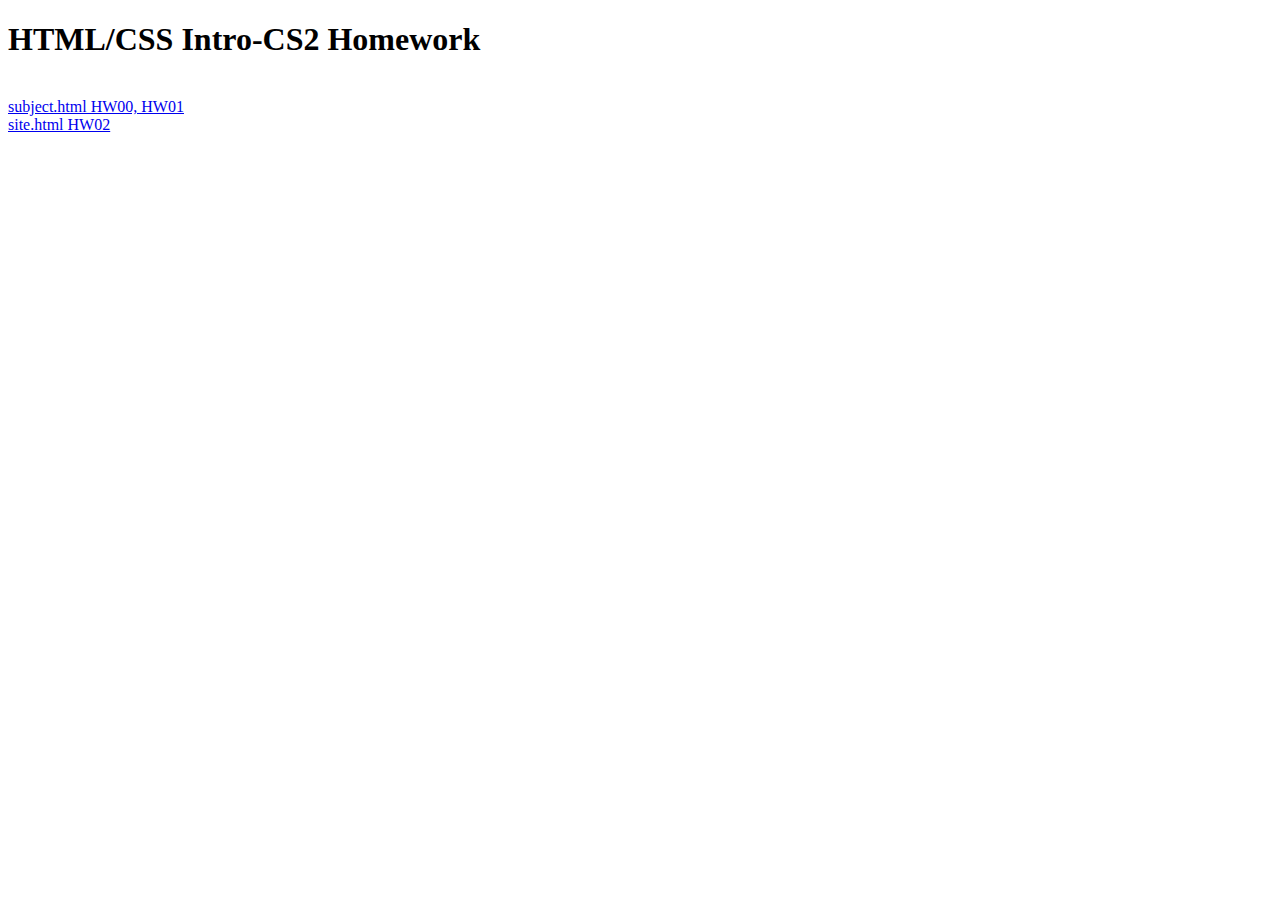
<file: index.html>
<!DOCTYPE html>

<html>

  <head>

    <title> Homework List </title>

  </head>

  <body>

    <h1>
      HTML/CSS Intro-CS2 Homework
    </h1>

    <p>
      <br>
      <a href="subject.html"> subject.html HW00, HW01 </a>
      <br>
      <a href="site.html"> site.html HW02 </a>
    </p>

  </body>

</html>
</file>
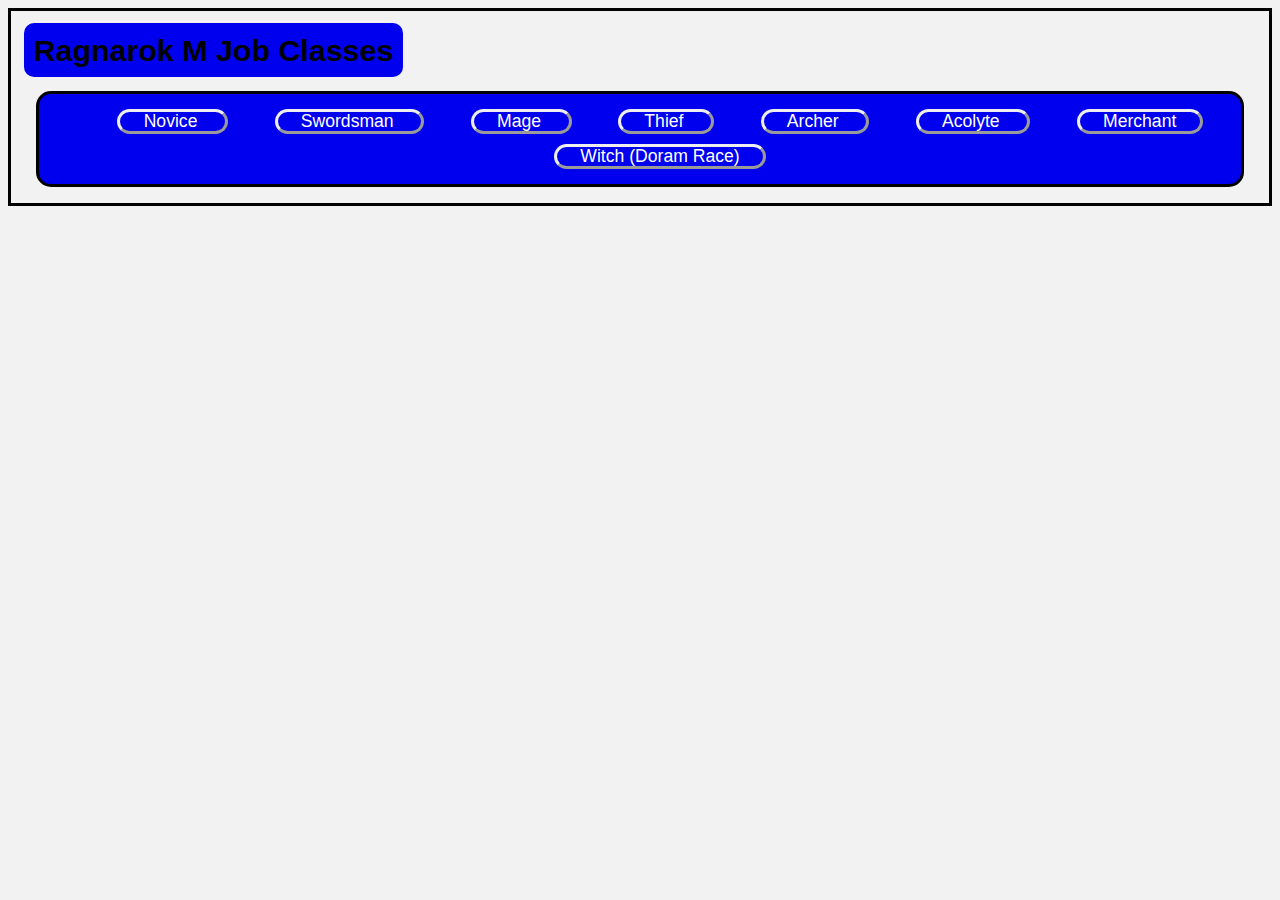
<file: acolyte.html>
<!DOCTYPE html>
<html>
  <head>

    <title> site </title>

    <link href="mystyle.css" rel="stylesheet">

  </head>
  <body>

    <div id="home">
      <h1> <a href="subject.html">Ragnarok M Job Classes</a> </h1>
    </div>

    <div id="toc">
      <ul>
        <li><a href="novice.html">Novice</a> </li>
        <li><a href="swordsman.html">Swordsman</a> </li>
        <li><a href="mage.html">Mage</a> </li>
        <li><a href="thief.html">Thief</a> </li>
        <li><a href="archer.html">Archer</a> </li>
        <li><a href="acolyte.html">Acolyte</a> </li>
        <li><a href="merchant.html">Merchant</a> </li>   <br>
        <li><a href="doram.html">Witch (Doram Race)</a> </li>
      </ul>
    </div>


  </body>
</html>
</file>
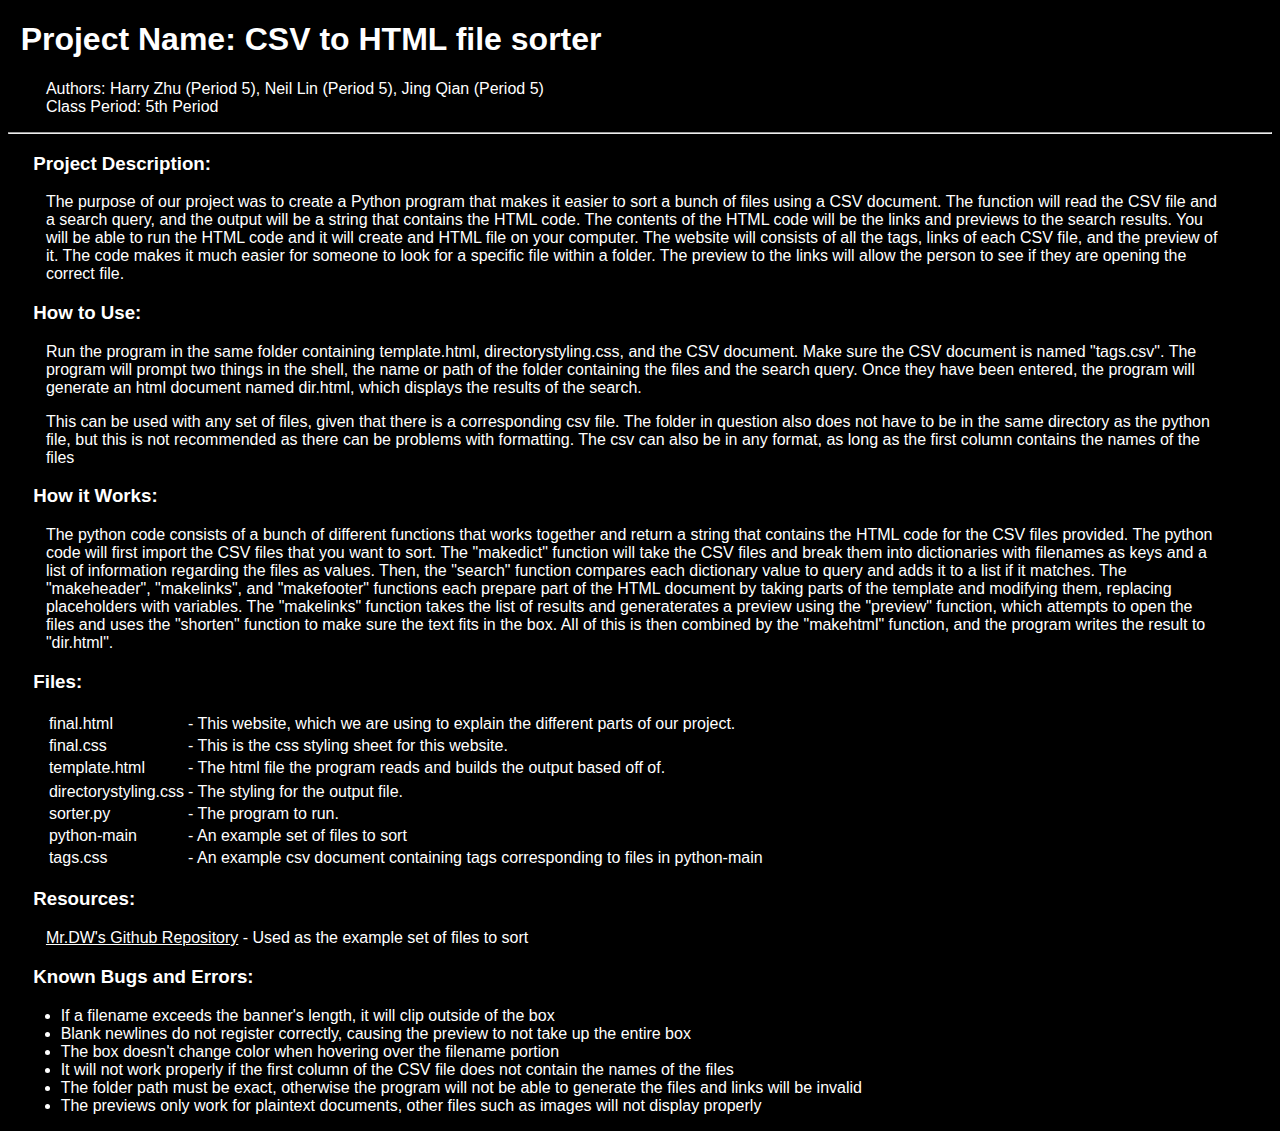
<file: final.html>
<!DOCTYPE html>

<html>
  <head>

    <title> Turn Your CSV Files into HTML File! </title>

    <link href="final.css" rel="stylesheet">

    <h1> Project Name: CSV to HTML file sorter </h1>

    <p>
      Authors: Harry Zhu (Period 5), Neil Lin (Period 5), Jing Qian (Period 5)
      <br>
      Class Period: 5th Period
    </p>

  </head>

<hr>

  <body>

    <h3> Project Description: </h3>

    <p>
      The purpose of our project was to create a Python program that makes it easier to sort a bunch of files using a CSV document.
      The function will read the CSV file and a search query, and the output will be a string that contains
      the HTML code. The contents of the HTML code will be the links and previews to the search results. You will be able to run the HTML code and it will create and HTML file on your computer.
      The website will consists of all the tags, links of each CSV file, and the preview of it. The code makes it much easier for someone to look for a specific
      file within a folder. The preview to the links will allow the person to see if they are opening the correct file.    
    </p>

    <h3> How to Use: </h3>

    <p>
      Run the program in the same folder containing template.html, directorystyling.css, and the CSV document. Make sure the CSV document is named "tags.csv". The program will prompt two things in the shell, the name or path of the folder containing the files and the search query.
      Once they have been entered, the program will generate an html document named dir.html, which displays the results of the search.
    </p>
    <p> This can be used with any set of files, given that there is a corresponding csv file. The folder in question also does not have to be in the same directory as the python file, but this is not recommended as there can be problems with formatting. The csv can also be in any format, as long as the first column contains the names of the files</p>

    <h3> How it Works: </h3>

    <p>
      The python code consists of a bunch of different functions that works together and return a string that contains the HTML code for the CSV files provided.
      The python code will first import the CSV files that you want to sort.
      The "makedict" function will take the CSV files and break them into dictionaries with filenames as keys and a list of information regarding the files as values. 
      Then, the "search" function compares each dictionary value to query and adds it to a list if it matches.
      The "makeheader", "makelinks", and "makefooter" functions each prepare part of the HTML document by taking parts of the template and modifying them, replacing placeholders with variables.
      The "makelinks" function takes the list of results and generaterates a preview using the "preview" function, which attempts to open the files and uses the "shorten" function to make sure the text fits in the box.
      All of this is then combined by the "makehtml" function, and the program writes the result to "dir.html".
    </p>

    <h3> Files: </h3>

    <table>
      <tbody>
        <tr>
            <td>final.html</td>
            <td>- This website, which we are using to explain the different parts of our project.</td>
        </tr>
        <tr>
          <td>final.css</td>
          <td>- This is the css styling sheet for this website.</td>
        </tr>
        <tr>
          <td>template.html</td>
          <td>- The html file the program reads and builds the output based off of.</td>
        </tr>
        <tr>
        <tr>
          <td>directorystyling.css</td>
          <td>- The styling for the output file.</td>
        </tr>
          <td>sorter.py</td>
          <td>- The program to run.</td>
        </tr>
	<tr>
	  <td>python-main</td>
	  <td>- An example set of files to sort</td>
	</tr>
	<tr>
	  <td>tags.css</td>
	  <td>- An example csv document containing tags corresponding to files in python-main</td>
        </tbody>
     </table>


    <h3> Resources: </h3>

      <p><a href="https://github.com/mks22-dw/python">Mr.DW's Github Repository</a> - Used as the example set of files to sort</p>

    <h3> Known Bugs and Errors: </h3>

      <ul>
        <li> If a filename exceeds the banner's length, it will clip outside of the box </li>
        <li> Blank newlines do not register correctly, causing the preview to not take up the entire box </li>
        <li> The box doesn't change color when hovering over the filename portion </li>
        <li> It will not work properly if the first column of the CSV file does not contain the names of the files </li>
	<li> The folder path must be exact, otherwise the program will not be able to generate the files and links will be invalid</li>
	<li> The previews only work for plaintext documents, other files such as images will not display properly</li>
      </ul>

  </body>
</html>
</file>
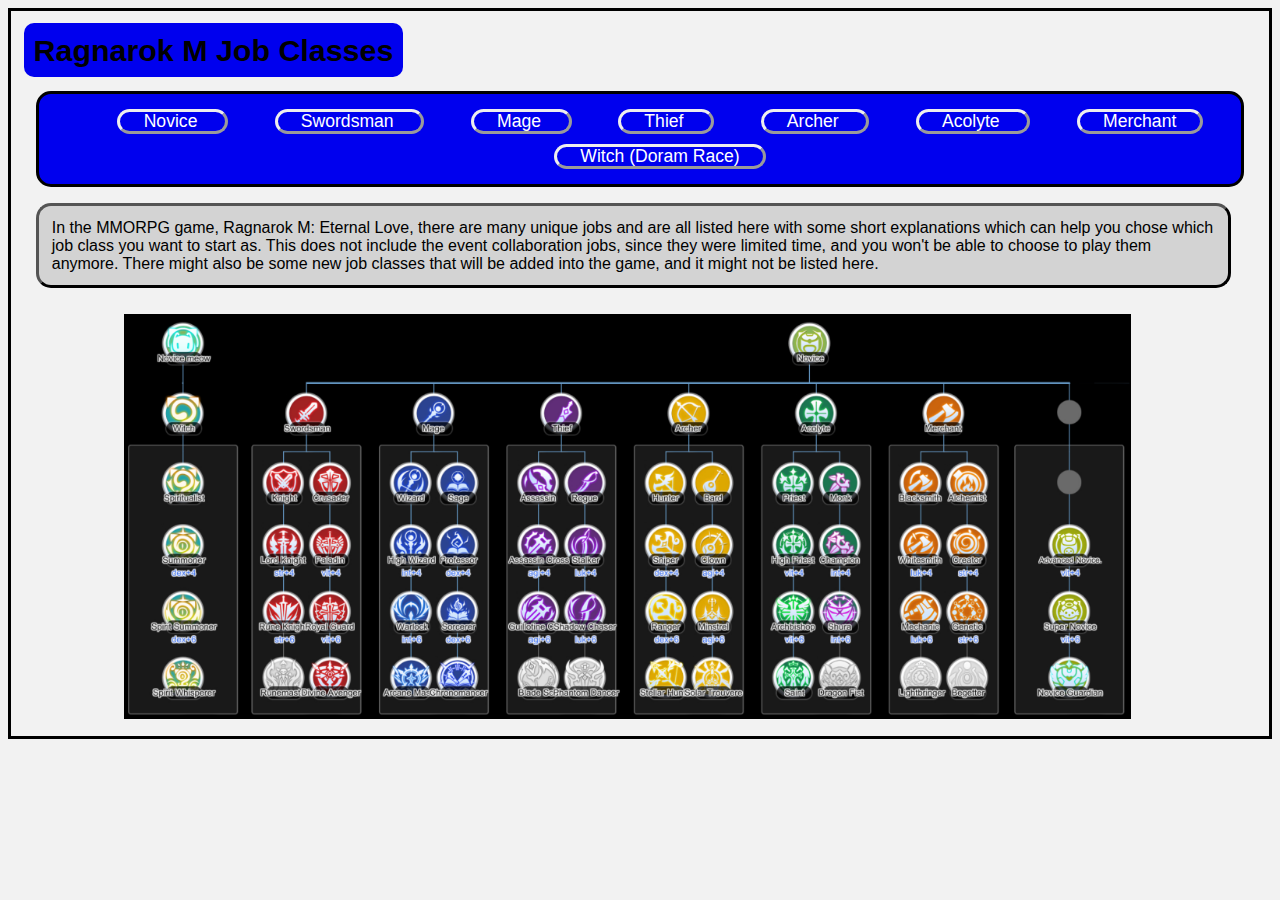
<file: site.html>
<!DOCTYPE html>
<html>
  <head>

    <title> site </title>

    <link href="mystyle.css" rel="stylesheet">

  </head>

  <body>

    <div id="home">
      <h1> <a href="site.html">Ragnarok M Job Classes</a> </h1>
    </div>

    <div id="toc">
      <ul>
        <li><a href="jobs/novice.html">Novice</a> </li>
        <li><a href="jobs/swordsman.html">Swordsman</a> </li>
        <li><a href="jobs/mage.html">Mage</a> </li>
        <li><a href="jobs/thief.html">Thief</a> </li>
        <li><a href="jobs/archer.html">Archer</a> </li>
        <li><a href="jobs/acolyte.html">Acolyte</a> </li>
        <li><a href="jobs/merchant.html">Merchant</a> </li>   <br>
        <li><a href="jobs/doram.html">Witch (Doram Race)</a> </li>
      </ul>
    </div>

    <p>
      In the MMORPG game, Ragnarok M: Eternal Love, there are many unique jobs and are all listed here with some short explanations which can help you chose which job class you want to start as.
      This does not include the event collaboration jobs, since they were limited time, and you won't be able to choose to play them anymore.
      There might also be some new job classes that will be added into the game, and it might not be listed here.
    </p>
    <div class="row">
      <img src="img/jobtree.png" alt="job classes tree picture" id="jobtree">
    </div>
  </body>

</html>
</file>
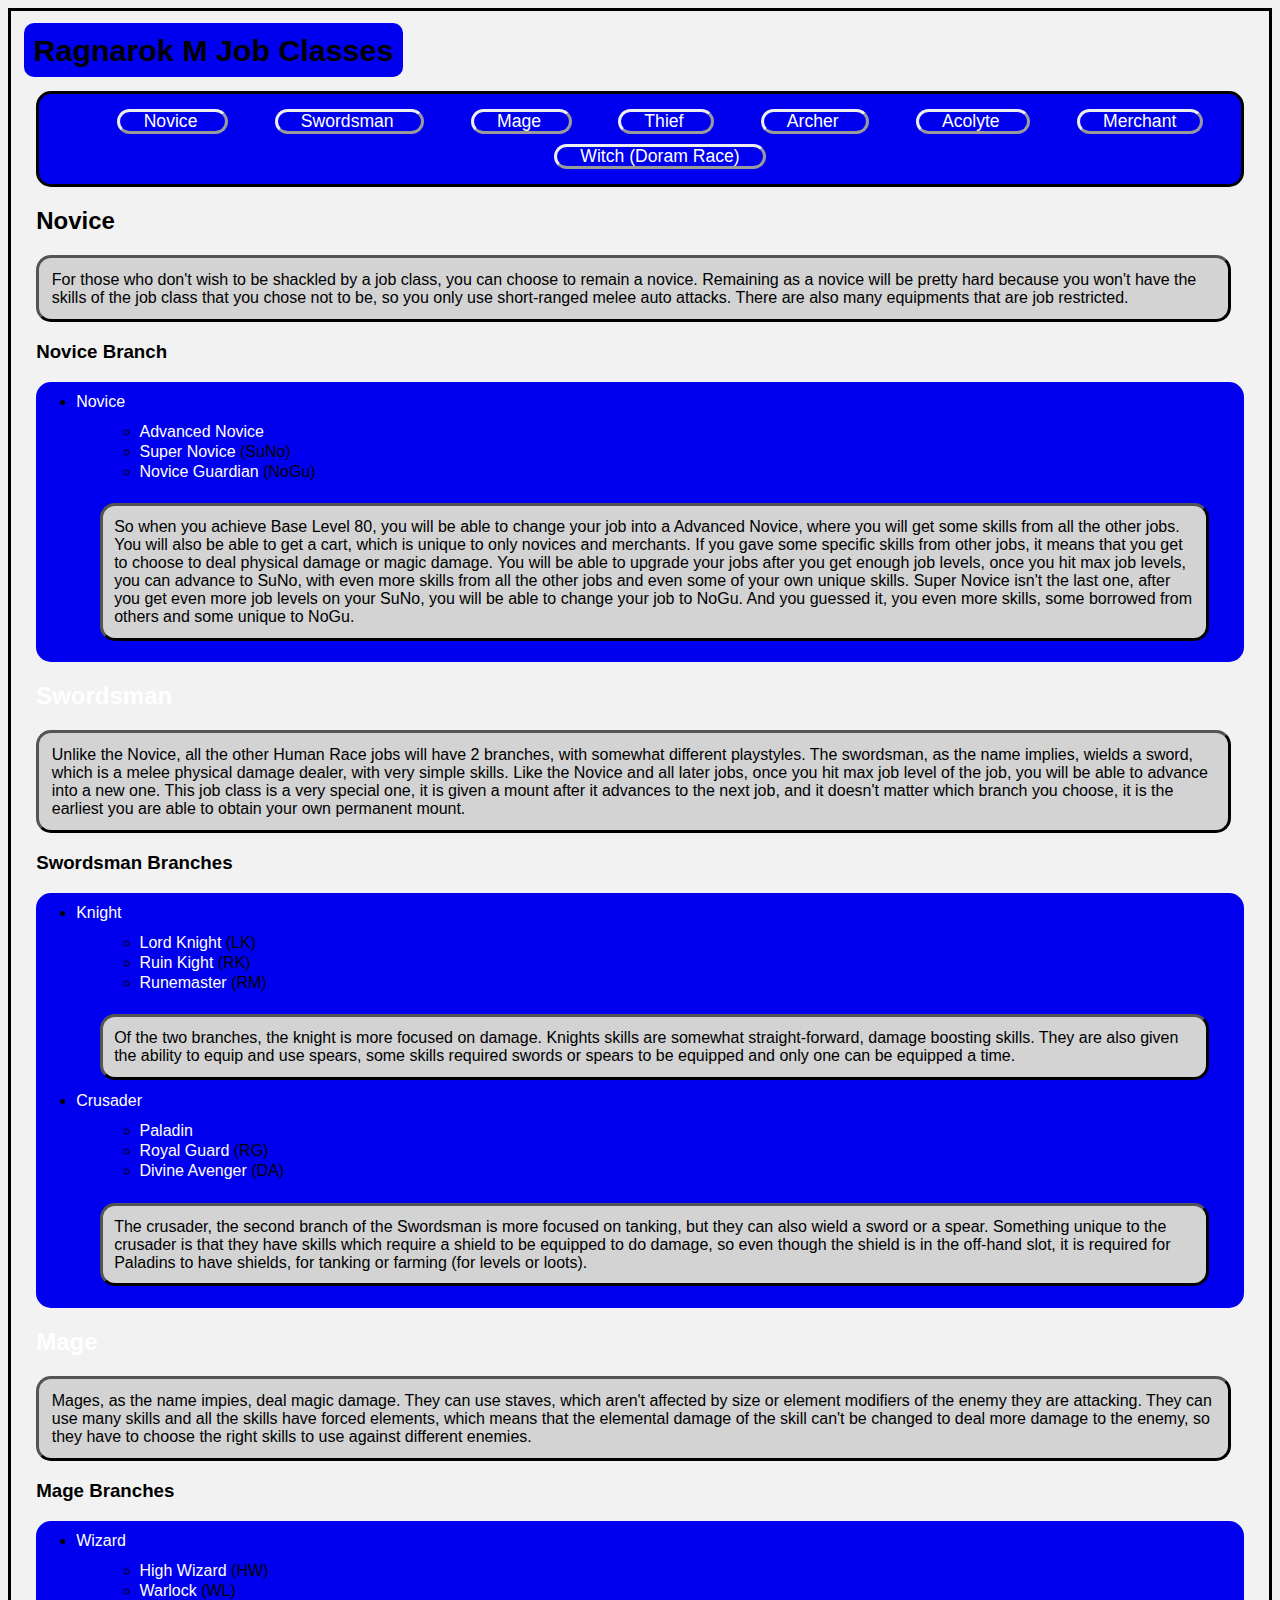
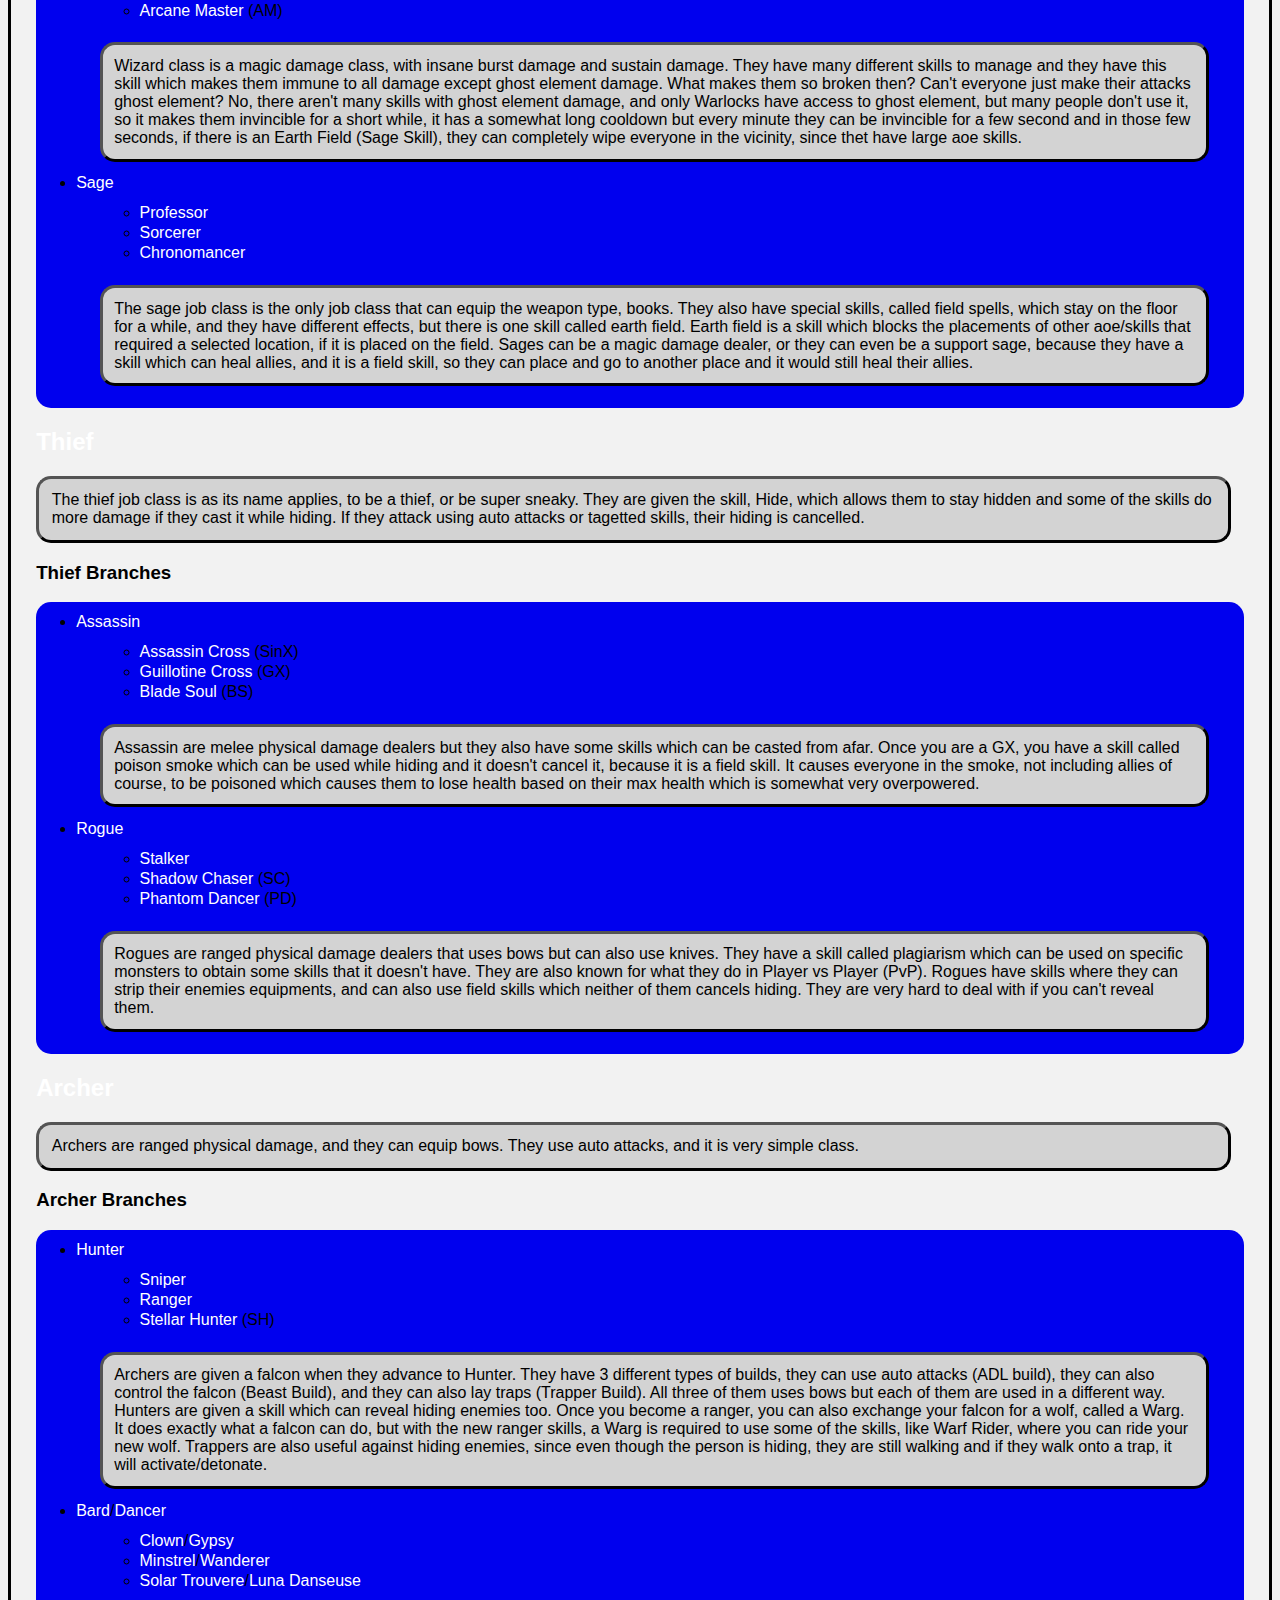
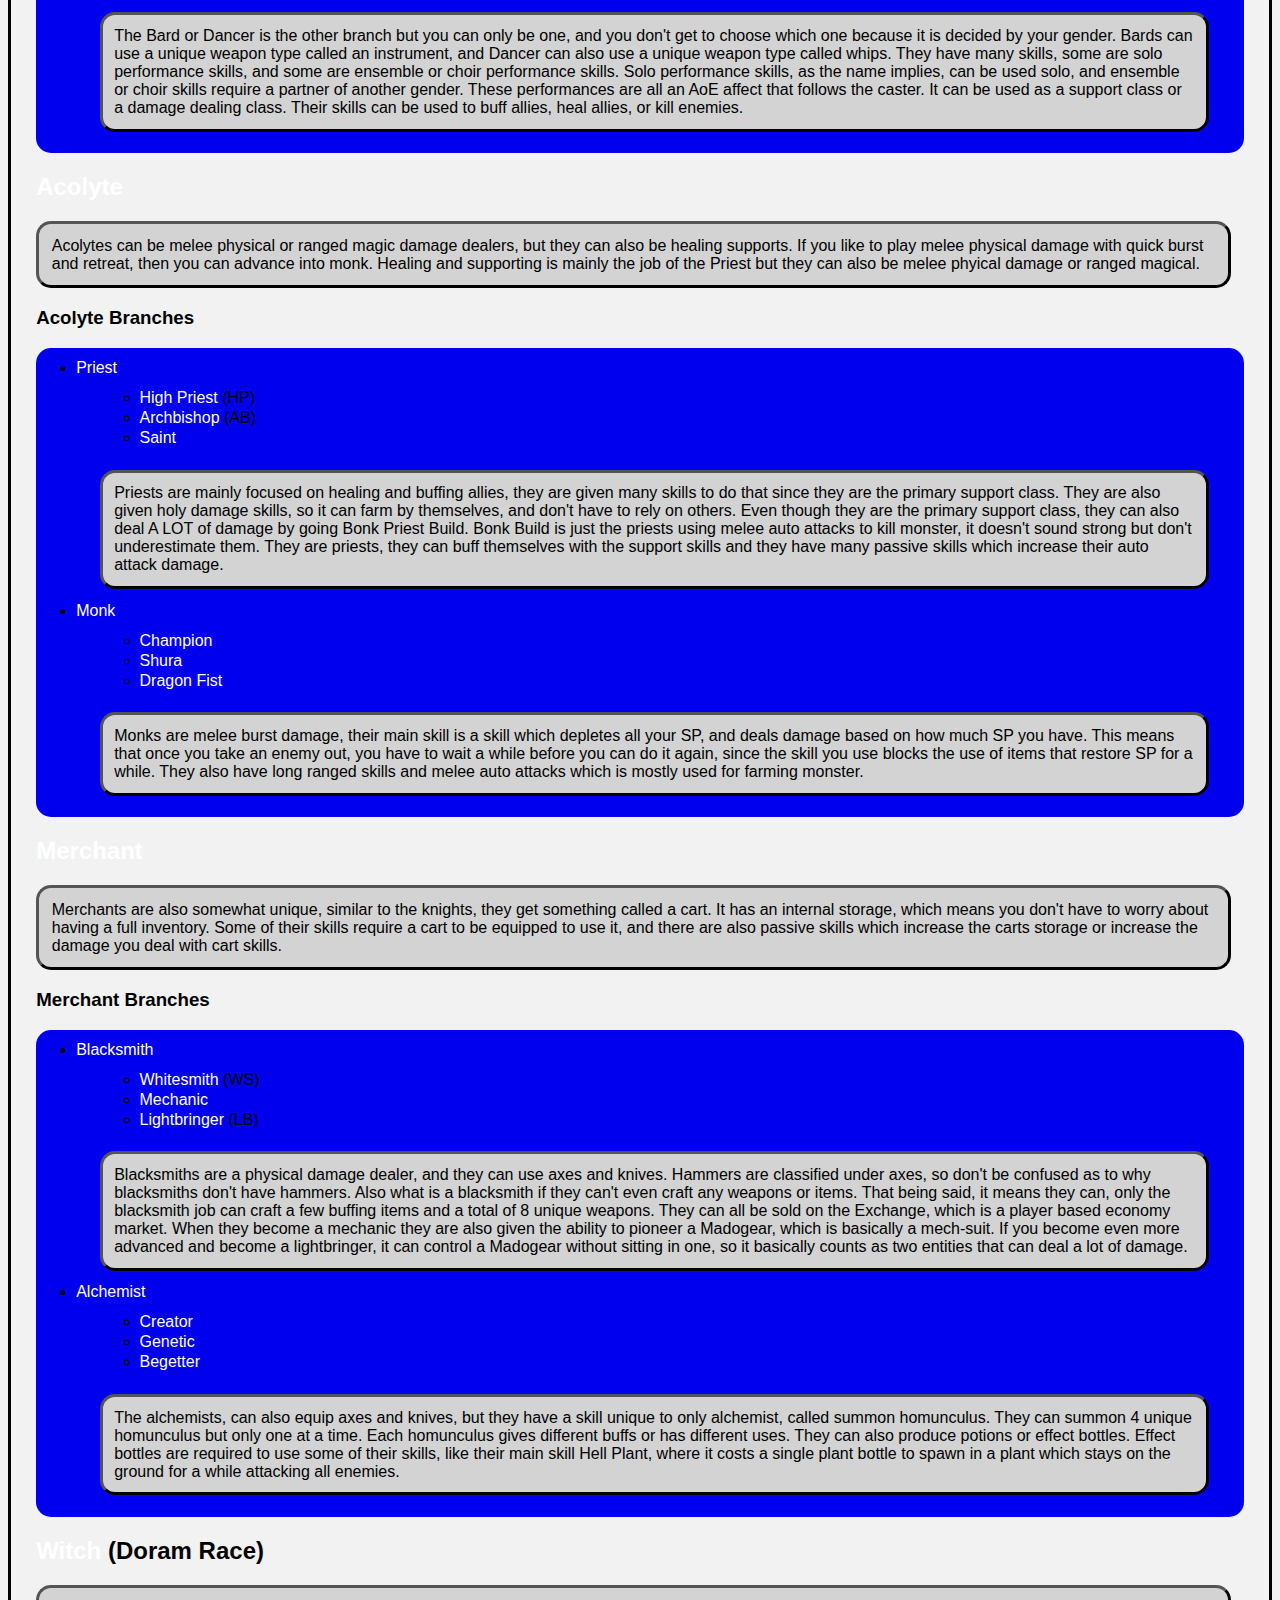
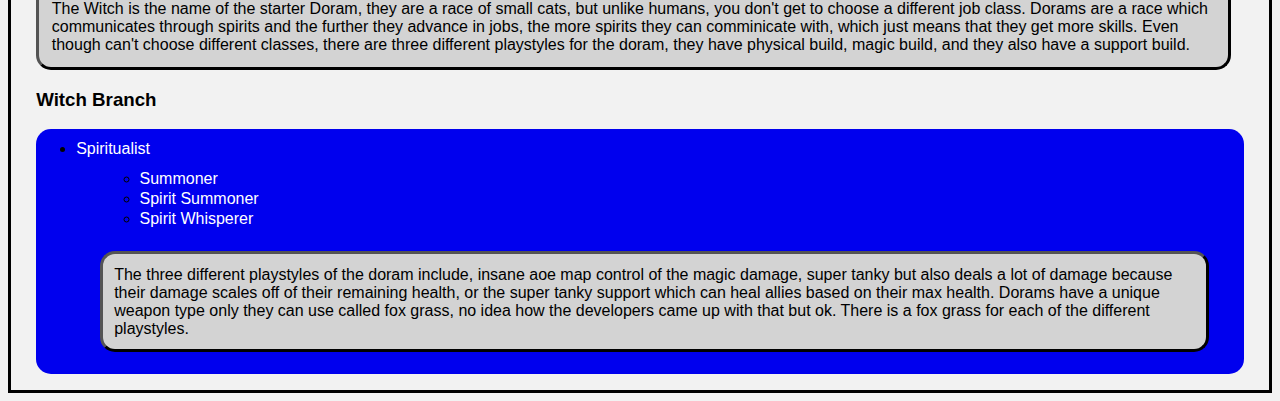
<file: subject.html>
<!DOCTYPE html>
<html>
  <head>

    <title> subject </title>

    <link href="mystyle.css" rel="stylesheet">

  </head>

  <body>

  <div id="home">
    <h1> <a href="subject.html">Ragnarok M Job Classes</a> </h1>
  </div>

  <div id="toc">
    <ul>
      <li><a href="#novice">Novice</a> </li>
      <li><a href="#swordsman">Swordsman</a> </li>
      <li><a href="#mage">Mage</a> </li>
      <li><a href="#thief">Thief</a> </li>
      <li><a href="#archer">Archer</a> </li>
      <li><a href="#acolyte">Acolyte</a> </li>
      <li><a href="#merchant">Merchant</a> </li>      <br>
      <li><a href="#doram">Witch (Doram Race)</a> </li>
    </ul>
  </div>
<!-- Novice -->
  <div id="novice">
    <h2> Novice </h2>

    <p>
      For those who don't wish to be shackled by a job class, you can choose to remain a novice.
      Remaining as a novice will be pretty hard because you won't have the skills of the job class that you chose not to be, so you only use short-ranged melee auto attacks.
      There are also many equipments that are job restricted.
    </p>

    <h3> Novice Branch </h3>

    <ul>
      <li> <a href="https://www.romcodex.com/job/1/" target="_blank">Novice</a> </li>
      <ul>
        <li> <a href="https://www.romcodex.com/job/143/" target="_blank">Advanced Novice</a> </li>
        <li> <a href="https://www.romcodex.com/job/144/" target="_blank">Super Novice</a> (SuNo) </li>
        <li> <a href="https://www.romcodex.com/job/145/" target="_blank">Novice Guardian</a> (NoGu) </li>
      </ul>
      <p>
        So when you achieve Base Level 80, you will be able to change your job into a Advanced Novice,
        where you will get some skills from all the other jobs. You will also be able to get a cart, which is unique to only novices and merchants.
        If you gave some specific skills from other jobs, it means that you get to choose to deal physical damage or magic damage.
        You will be able to upgrade your jobs after you get enough job levels, once you hit max job levels,
        you can advance to SuNo, with even more skills from all the other jobs and even some of your own unique skills.
        Super Novice isn't the last one, after you get even more job levels on your SuNo, you will be able to change your job to NoGu.
        And you guessed it, you even more skills, some borrowed from others and some unique to NoGu.
      </p>
    </ul>
  </div>
<!-- Swordsman -->
  <div id="swordsman">
    <h2> <a href="https://www.romcodex.com/job/11/" target="_blank">Swordsman</a> </h2>

    <p>
      Unlike the Novice, all the other Human Race jobs will have 2 branches, with somewhat different playstyles.
      The swordsman, as the name implies, wields a sword, which is a melee physical damage dealer, with very simple skills.
      Like the Novice and all later jobs, once you hit max job level of the job, you will be able to advance into a new one.
      This job class is a very special one, it is given a mount after it advances to the next job, and it doesn't matter which branch you choose, it is the earliest you are able to obtain your own permanent mount.
    </p>

    <h3> Swordsman Branches </h3>

    <ul>
      <li> <a href="https://www.romcodex.com/job/12/" target="_blank">Knight</a> </li>
      <ul>
        <li> <a href="https://www.romcodex.com/job/13/" target="_blank">Lord Knight</a> (LK) </li>
        <li> <a href="https://www.romcodex.com/job/14/" target="_blank">Ruin Kight</a> (RK) </li>
        <li> <a href="https://www.romcodex.com/job/15/" target="_blank">Runemaster</a> (RM) </li>
      </ul>
      <p>
        Of the two branches, the knight is more focused on damage. Knights skills are somewhat straight-forward, damage boosting skills.
        They are also given the ability to equip and use spears, some skills required swords or spears to be equipped and only one can be equipped a time.
      </p>
      <li> <a href="https://www.romcodex.com/job/72/" target="_blank">Crusader </li>
      <ul>
        <li> <a href="https://www.romcodex.com/job/73/" target="_blank">Paladin</a> </li>
        <li> <a href="https://www.romcodex.com/job/74/" target="_blank">Royal Guard</a> (RG) </li>
        <li> <a href="https://www.romcodex.com/job/75/" target="_blank">Divine Avenger</a> (DA) </li>
      </ul>
      <p>
        The crusader, the second branch of the Swordsman is more focused on tanking, but they can also wield a sword or a spear.
        Something unique to the crusader is that they have skills which require a shield to be equipped to do damage,
        so even though the shield is in the off-hand slot, it is required for Paladins to have shields, for tanking or farming (for levels or loots).
      </p>
    </ul>
  </div>
<!-- Mage -->
  <div id="mage">
    <h2> <a href="https://www.romcodex.com/job/21/" target="_blank">Mage</a> </h2>

    <p>
      Mages, as the name impies, deal magic damage. They can use staves, which aren't affected by size or element modifiers of the enemy they are attacking.
      They can use many skills and all the skills have forced elements, which means that the elemental damage of the skill can't be changed to deal more damage to the enemy,
      so they have to choose the right skills to use against different enemies.
    </p>

    <h3> Mage Branches </h3>

    <ul>
      <li> <a href="https://www.romcodex.com/job/22/" target="_blank">Wizard</a> </li>
      <ul>
        <li> <a href="https://www.romcodex.com/job/23/" target="_blank">High Wizard</a> (HW) </li>
        <li> <a href="https://www.romcodex.com/job/24/" target="_blank">Warlock</a> (WL) </li>
        <li> <a href="https://www.romcodex.com/job/25/" target="_blank">Arcane Master</a> (AM) </li>
      </ul>
      <p>
        Wizard class is a magic damage class, with insane burst damage and sustain damage. They have many different skills to manage and they have this skill which makes them immune to all damage except ghost element damage.
        What makes them so broken then? Can't everyone just make their attacks ghost element? No, there aren't many skills with ghost element damage, and only Warlocks have access to ghost element, but many people don't use it,
        so it makes them invincible for a short while, it has a somewhat long cooldown but every minute they can be invincible for a few second and in those few seconds, if there is an Earth Field (Sage Skill), they can completely wipe everyone in the vicinity,
        since thet have large aoe skills.
      </p>

      <li> <a href="https://www.romcodex.com/job/82/" target="_blank">Sage</a> </li>
      <ul>
        <li> <a href="https://www.romcodex.com/job/83/" target="_blank">Professor</a> </li>
        <li> <a href="https://www.romcodex.com/job/84/" target="_blank">Sorcerer</a> </li>
        <li> <a href="https://www.romcodex.com/job/85/" target="_blank">Chronomancer</a> </li>
      </ul>
      <p>
        The sage job class is the only job class that can equip the weapon type, books. They also have special skills,
        called field spells, which stay on the floor for a while, and they have different effects, but there is one skill called earth field.
        Earth field is a skill which blocks the placements of other aoe/skills that required a selected location, if it is placed on the field.
        Sages can be a magic damage dealer, or they can even be a support sage, because they have a skill which can heal allies, and it is a field skill, so they can place and go to another place and it would still heal their allies.
      </p>
    </ul>
  </div>
<!-- Thief -->
  <div id="thief">
    <h2> <a href="https://www.romcodex.com/job/31/" target="_blank">Thief</a> </h2>

    <p>
      The thief job class is as its name applies, to be a thief, or be super sneaky.
      They are given the skill, Hide, which allows them to stay hidden and some of the skills do more damage if they cast it while hiding.
      If they attack using auto attacks or tagetted skills, their hiding is cancelled.
    </p>

    <h3> Thief Branches </h3>

    <ul>
      <li> <a href="https://www.romcodex.com/job/32/" target="_blank">Assassin</a> </li>
      <ul>
        <li> <a href="https://www.romcodex.com/job/33/" target="_blank">Assassin Cross</a> (SinX) </li>
        <li> <a href="https://www.romcodex.com/job/34/" target="_blank">Guillotine Cross</a> (GX) </li>
        <li> <a href="https://www.romcodex.com/job/35/" target="_blank">Blade Soul</a> (BS) </li>
      </ul>
      <p>
        Assassin are melee physical damage dealers but they also have some skills which can be casted from afar.
        Once you are a GX, you have a skill called poison smoke which can be used while hiding and it doesn't cancel it, because it is a field skill.
        It causes everyone in the smoke, not including allies of course, to be poisoned which causes them to lose health based on their max health which is somewhat very overpowered.
      </p>

      <li> <a href="https://www.romcodex.com/job/92/" target="_blank">Rogue</a> </li>
      <ul>
        <li> <a href="https://www.romcodex.com/job/93/" target="_blank">Stalker</a> </li>
        <li> <a href="https://www.romcodex.com/job/94/" target="_blank">Shadow Chaser</a> (SC) </li>
        <li> <a href="https://www.romcodex.com/job/95/" target="_blank">Phantom Dancer</a> (PD) </li>
      </ul>
      <p>
        Rogues are ranged physical damage dealers that uses bows but can also use knives. They have a skill called plagiarism which can be used on specific monsters to obtain some skills that it doesn't have.
        They are also known for what they do in Player vs Player (PvP). Rogues have skills where they can strip their enemies equipments, and can also use field skills which neither of them cancels hiding.
        They are very hard to deal with if you can't reveal them.
      </p>
    </ul>
  </div>
<!-- Archer -->
  <div id="archer">
    <h2> <a href="https://www.romcodex.com/job/41/" target="_blank">Archer</a> </h2>

    <p>
      Archers are ranged physical damage, and they can equip bows. They use auto attacks, and it is very simple class.
    </p>

    <h3> Archer Branches </h3>

    <ul>
      <li> <a href="https://www.romcodex.com/job/42/" target="_blank">Hunter</a> </li>
      <ul>
        <li> <a href="https://www.romcodex.com/job/43/" target="_blank">Sniper</a> </li>
        <li> <a href="https://www.romcodex.com/job/44/" target="_blank">Ranger</a> </li>
        <li> <a href="https://www.romcodex.com/job/45/" target="_blank">Stellar Hunter</a> (SH) </li>
      </ul>
      <p>
        Archers are given a falcon when they advance to Hunter. They have 3 different types of builds,
        they can use auto attacks (ADL build), they can also control the falcon (Beast Build), and they can also lay traps (Trapper Build).
        All three of them uses bows but each of them are used in a different way. Hunters are given a skill which can reveal hiding enemies too.
        Once you become a ranger, you can also exchange your falcon for a wolf, called a Warg. It does exactly what a falcon can do,
        but with the new ranger skills, a Warg is required to use some of the skills, like Warf Rider, where you can ride your new wolf.
        Trappers are also useful against hiding enemies, since even though the person is hiding, they are still walking and if they walk onto a trap, it will activate/detonate.
      </p>

      <li> <a href="https://www.romcodex.com/job/102/" target="_blank">Bard</a>/<a href="https://www.romcodex.com/job/112/" target="_blank">Dancer</a> </li>
      <ul>
        <li> <a href="https://www.romcodex.com/job/103/" target="_blank">Clown</a>/<a href="https://www.romcodex.com/job/113/" target="_blank">Gypsy</a> </li>
        <li> <a href="https://www.romcodex.com/job/104/" target="_blank">Minstrel</a>/<a href="https://www.romcodex.com/job/114/" target="_blank">Wanderer</a> </li>
        <li> <a href="https://www.romcodex.com/job/105/" target="_blank">Solar Trouvere</a>/<a href="https://www.romcodex.com/job/115/" target="_blank">Luna Danseuse</a> </li>
      </ul>
      <p>
        The Bard or Dancer is the other branch but you can only be one, and you don't get to choose which one because it is decided by your gender.
        Bards can use a unique weapon type called an instrument, and Dancer can also use a unique weapon type called whips.
        They have many skills, some are solo performance skills, and some are ensemble or choir performance skills.
        Solo performance skills, as the name implies, can be used solo, and ensemble or choir skills require a partner of another gender.
        These performances are all an AoE affect that follows the caster. It can be used as a support class or a damage dealing class.
        Their skills can be used to buff allies, heal allies, or kill enemies.
      </p>
    </ul>
  </div>
<!-- Acolyte -->
  <div id="acolyte">
    <h2> <a href="https://www.romcodex.com/job/51/" target="_blank">Acolyte</a> </h2>

    <p>
      Acolytes can be melee physical or ranged magic damage dealers, but they can also be healing supports.
      If you like to play melee physical damage with quick burst and retreat, then you can advance into monk.
      Healing and supporting is mainly the job of the Priest but they can also be melee phyical damage or ranged magical.
    </p>

    <h3> Acolyte Branches </h3>

    <ul>
      <li> <a href="https://www.romcodex.com/job/52/" target="_blank">Priest</a> </li>
      <ul>
        <li> <a href="https://www.romcodex.com/job/53/" target="_blank">High Priest</a> (HP) </li>
        <li> <a href="https://www.romcodex.com/job/54/" target="_blank">Archbishop</a> (AB) </li>
        <li> <a href="https://www.romcodex.com/job/55/" target="_blank">Saint</a> </li>
      </ul>
      <p>
        Priests are mainly focused on healing and buffing allies, they are given many skills to do that since they are the primary support class.
        They are also given holy damage skills, so it can farm by themselves, and don't have to rely on others.
        Even though they are the primary support class, they can also deal A LOT of damage by going Bonk Priest Build.
        Bonk Build is just the priests using melee auto attacks to kill monster, it doesn't sound strong but don't underestimate them.
        They are priests, they can buff themselves with the support skills and they have many passive skills which increase their auto attack damage.
      </p>

      <li> <a href="https://www.romcodex.com/job/122/" target="_blank">Monk</a> </li>
      <ul>
        <li> <a href="https://www.romcodex.com/job/123/" target="_blank">Champion</a> </li>
        <li> <a href="https://www.romcodex.com/job/124/" target="_blank">Shura</a> </li>
        <li> <a href="https://www.romcodex.com/job/125/" target="_blank">Dragon Fist</a> </li>
      </ul>
      <p>
        Monks are melee burst damage, their main skill is a skill which depletes all your SP, and deals damage based on how much SP you have.
        This means that once you take an enemy out, you have to wait a while before you can do it again, since the skill you use blocks the use of items that restore SP for a while.
        They also have long ranged skills and melee auto attacks which is mostly used for farming monster.
      </p>
    </ul>
  </div>
<!-- Merchant -->
  <div id="merchant">
    <h2> <a href="https://www.romcodex.com/job/61/" target="_blank">Merchant</a> </h2>

    <p>
      Merchants are also somewhat unique, similar to the knights, they get something called a cart.
      It has an internal storage, which means you don't have to worry about having a full inventory.
      Some of their skills require a cart to be equipped to use it, and there are also passive skills which increase the carts storage or increase the damage you deal with cart skills.
    </p>

    <h3> Merchant Branches </h3>

    <ul>
      <li> <a href="https://www.romcodex.com/job/62/" target="_blank">Blacksmith</a> </li>
      <ul>
        <li> <a href="https://www.romcodex.com/job/63/" target="_blank">Whitesmith</a> (WS) </li>
        <li> <a href="https://www.romcodex.com/job/64/" target="_blank">Mechanic</a> </li>
        <li> <a href="https://www.romcodex.com/job/65/" target="_blank">Lightbringer</a> (LB) </li>
      </ul>
      <p>
        Blacksmiths are a physical damage dealer, and they can use axes and knives. Hammers are classified under axes, so don't be confused as to why blacksmiths don't have hammers.
        Also what is a blacksmith if they can't even craft any weapons or items. That being said, it means they can, only the blacksmith job can craft a few buffing items and a total of 8 unique weapons.
        They can all be sold on the Exchange, which is a player based economy market. When they become a mechanic they are also given the ability to pioneer a Madogear, which is basically a mech-suit.
        If you become even more advanced and become a lightbringer, it can control a Madogear without sitting in one, so it basically counts as two entities that can deal a lot of damage.
      </p>

      <li> <a href="https://www.romcodex.com/job/132/" target="_blank">Alchemist</a> </li>
      <ul>
        <li> <a href="https://www.romcodex.com/job/133/" target="_blank">Creator</a> </li>
        <li> <a href="https://www.romcodex.com/job/134/" target="_blank">Genetic</a> </li>
        <li> <a href="https://www.romcodex.com/job/135/" target="_blank">Begetter</a> </li>
      </ul>
      <p>
        The alchemists, can also equip axes and knives, but they have a skill unique to only alchemist, called summon homunculus.
        They can summon 4 unique homunculus but only one at a time. Each homunculus gives different buffs or has different uses.
        They can also produce potions or effect bottles. Effect bottles are required to use some of their skills,
        like their main skill Hell Plant, where it costs a single plant bottle to spawn in a plant which stays on the ground for a while attacking all enemies.
      </p>
    </ul>
  </div>
<!-- Doram -->
  <div id="doram">
    <h2> <a href="https://www.romcodex.com/job/151/" target="_blank">Witch</a> (Doram Race) </h2>

    <p>
      The Witch is the name of the starter Doram, they are a race of small cats, but unlike humans, you don't get to choose a different job class.
      Dorams are a race which communicates through spirits and the further they advance in jobs, the more spirits they can comminicate with, which just means that they get more skills.
      Even though can't choose different classes, there are three different playstyles for the doram, they have physical build, magic build, and they also have a support build.
    </p>

    <h3> Witch Branch </h3>

    <ul>
      <li> <a href="https://www.romcodex.com/job/152/" target="_blank">Spiritualist</a> </li>
      <ul>
        <li> <a href="https://www.romcodex.com/job/153/" target="_blank">Summoner</a> </li>
        <li> <a href="https://www.romcodex.com/job/154/" target="_blank">Spirit Summoner</a> </li>
        <li> <a href="https://www.romcodex.com/job/155/" target="_blank">Spirit Whisperer</a> </li>
      </ul>
      <p>
        The three different playstyles of the doram include, insane aoe map control of the magic damage,
        super tanky but also deals a lot of damage because their damage scales off of their remaining health, or the super tanky support which can heal allies based on their max health.
        Dorams have a unique weapon type only they can use called fox grass, no idea how the developers came up with that but ok.
        There is a fox grass for each of the different playstyles.
      </p>
    </ul>
  </div>

</body>

</html>
</file>
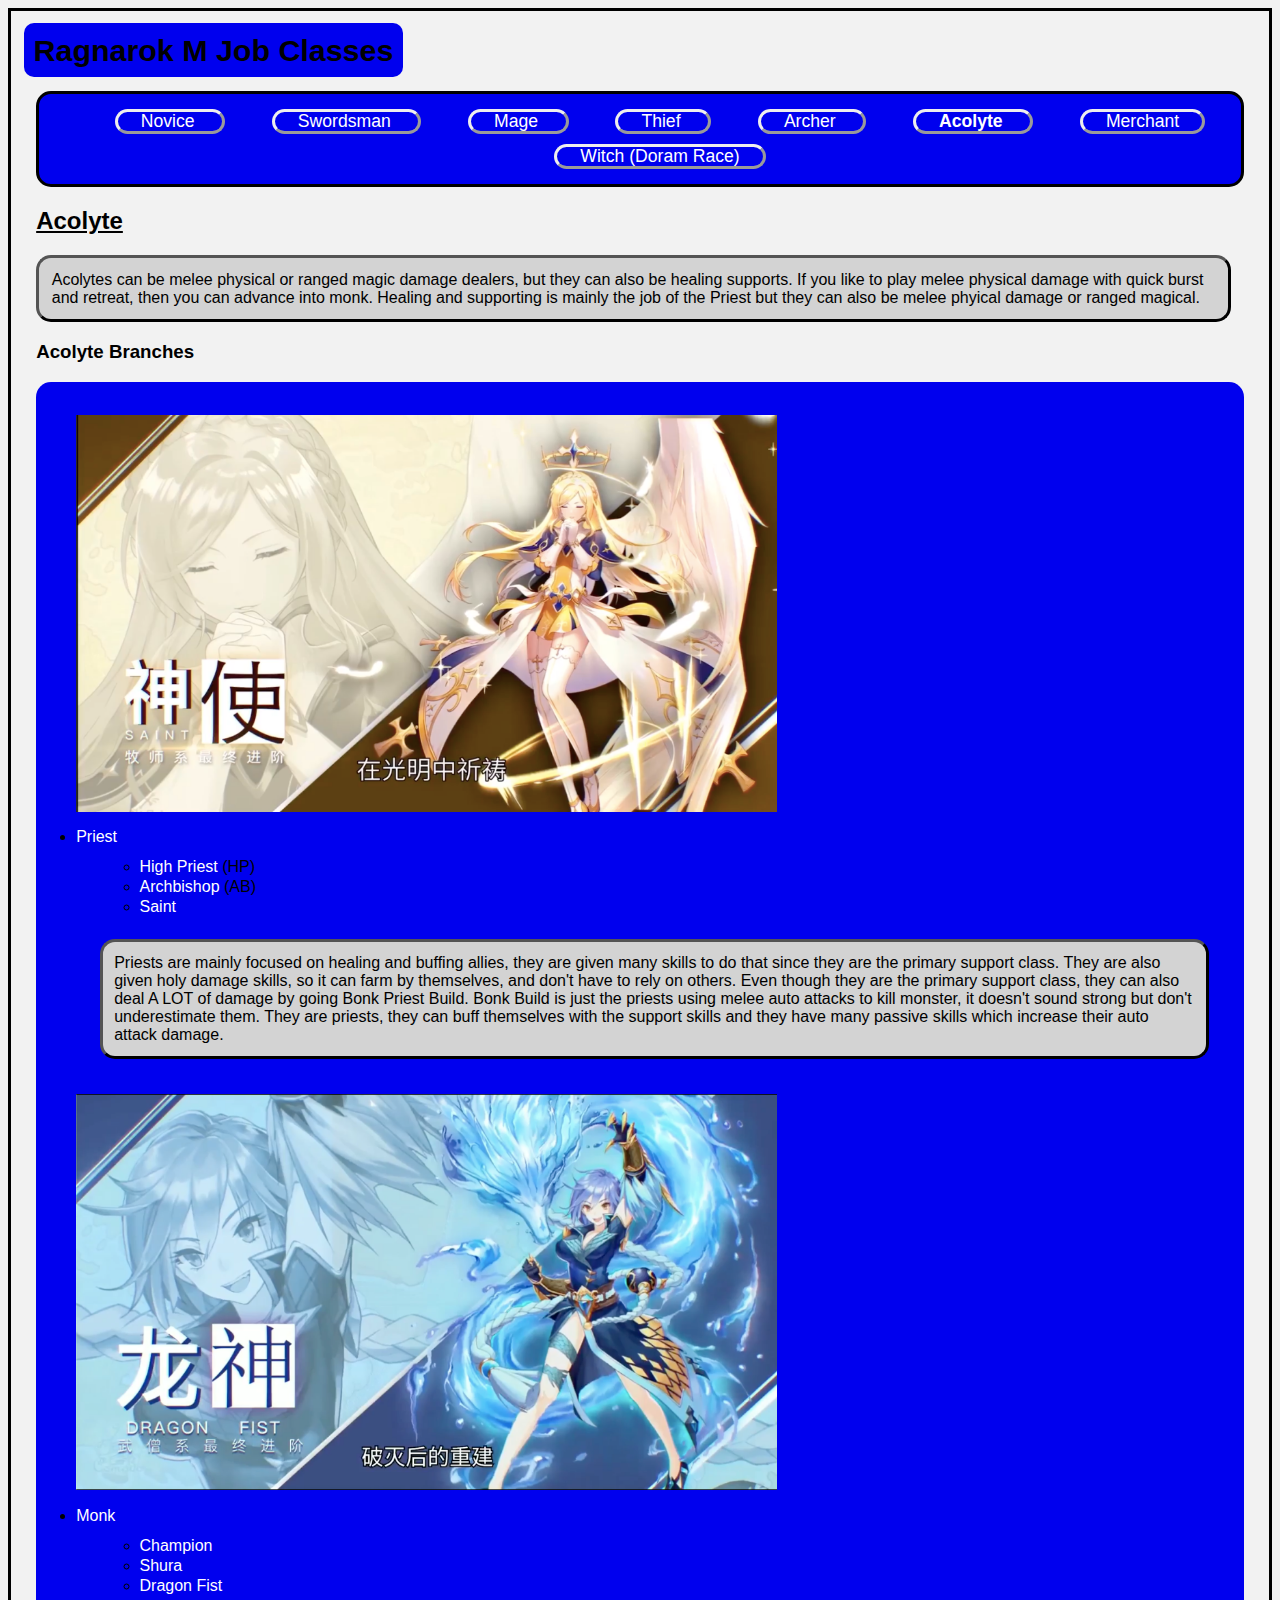
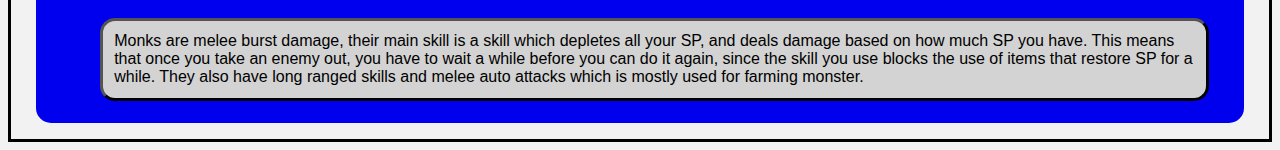
<file: jobs/acolyte.html>
<!DOCTYPE html>
<html>
  <head>

    <title> Acolyte </title>

    <link href="../mystyle.css" rel="stylesheet">

  </head>
  <body>

    <div id="home">
      <h1> <a href="../site.html">Ragnarok M Job Classes</a> </h1>
    </div>

    <div id="toc">
      <ul>
        <li><a href="novice.html">Novice</a> </li>
        <li><a href="swordsman.html">Swordsman</a> </li>
        <li><a href="mage.html">Mage</a> </li>
        <li><a href="thief.html">Thief</a> </li>
        <li><a href="archer.html">Archer</a> </li>
        <li><a href="acolyte.html"><b>Acolyte</b></a> </li>
        <li><a href="merchant.html">Merchant</a> </li>   <br>
        <li><a href="doram.html">Witch (Doram Race)</a> </li>
      </ul>
    </div>
<!-- Acolyte -->
    <div id="acolyte">
      <h2> <a href="https://www.romcodex.com/job/51/" target="_blank" id="jobh2">Acolyte</a> </h2>

      <p>
        Acolytes can be melee physical or ranged magic damage dealers, but they can also be healing supports.
        If you like to play melee physical damage with quick burst and retreat, then you can advance into monk.
        Healing and supporting is mainly the job of the Priest but they can also be melee phyical damage or ranged magical.
      </p>

      <h3> Acolyte Branches </h3>

      <ul>

        <img src="../img/saint.png" alt="text" class="t4pic">

        <li> <a href="https://www.romcodex.com/job/52/" target="_blank">Priest</a> </li>
        <ul>
          <li> <a href="https://www.romcodex.com/job/53/" target="_blank">High Priest</a> (HP) </li>
          <li> <a href="https://www.romcodex.com/job/54/" target="_blank">Archbishop</a> (AB) </li>
          <li> <a href="https://www.romcodex.com/job/55/" target="_blank">Saint</a> </li>
        </ul>
        <p>
          Priests are mainly focused on healing and buffing allies, they are given many skills to do that since they are the primary support class.
          They are also given holy damage skills, so it can farm by themselves, and don't have to rely on others.
          Even though they are the primary support class, they can also deal A LOT of damage by going Bonk Priest Build.
          Bonk Build is just the priests using melee auto attacks to kill monster, it doesn't sound strong but don't underestimate them.
          They are priests, they can buff themselves with the support skills and they have many passive skills which increase their auto attack damage.
        </p>

        <img src="../img/df.png" alt="text" class="t4pic">

        <li> <a href="https://www.romcodex.com/job/122/" target="_blank">Monk</a> </li>
        <ul>
          <li> <a href="https://www.romcodex.com/job/123/" target="_blank">Champion</a> </li>
          <li> <a href="https://www.romcodex.com/job/124/" target="_blank">Shura</a> </li>
          <li> <a href="https://www.romcodex.com/job/125/" target="_blank">Dragon Fist</a> </li>
        </ul>
        <p>
          Monks are melee burst damage, their main skill is a skill which depletes all your SP, and deals damage based on how much SP you have.
          This means that once you take an enemy out, you have to wait a while before you can do it again, since the skill you use blocks the use of items that restore SP for a while.
          They also have long ranged skills and melee auto attacks which is mostly used for farming monster.
        </p>
      </ul>
    </div>

  </body>
</html>
</file>
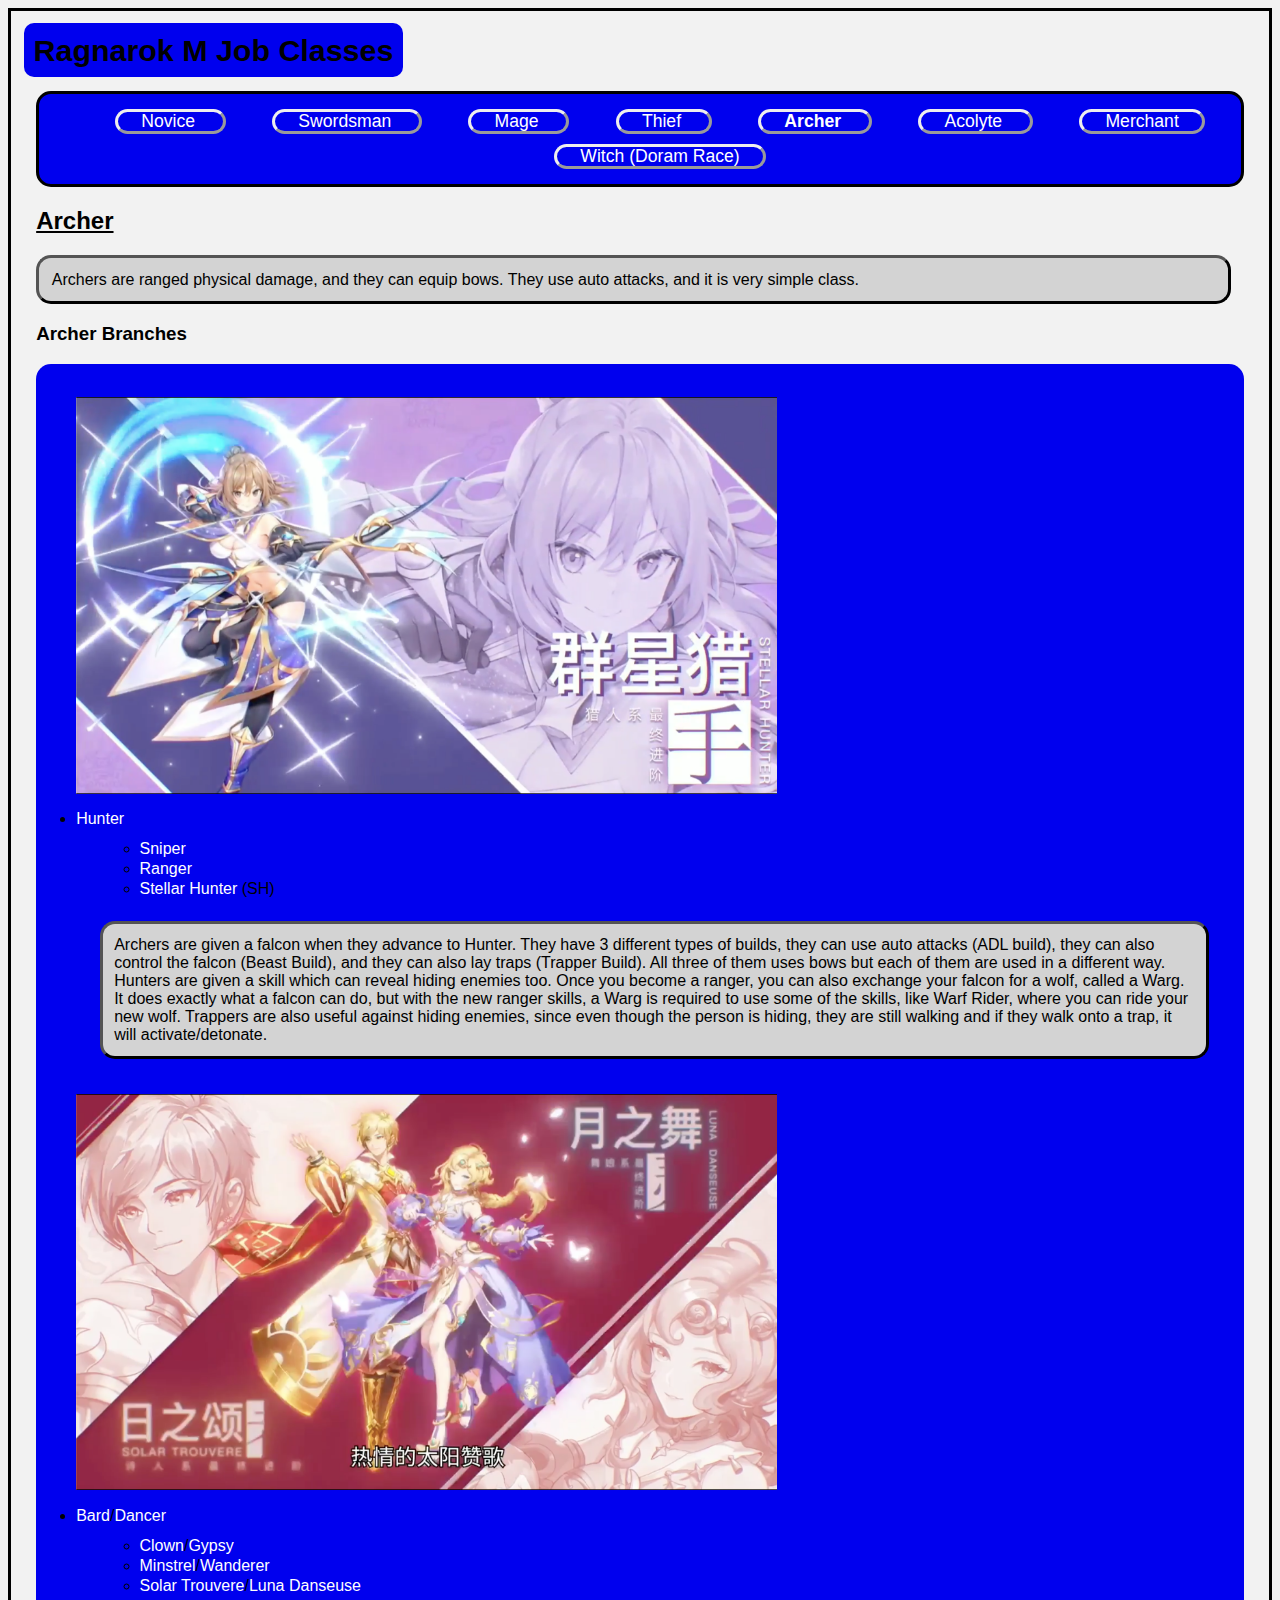
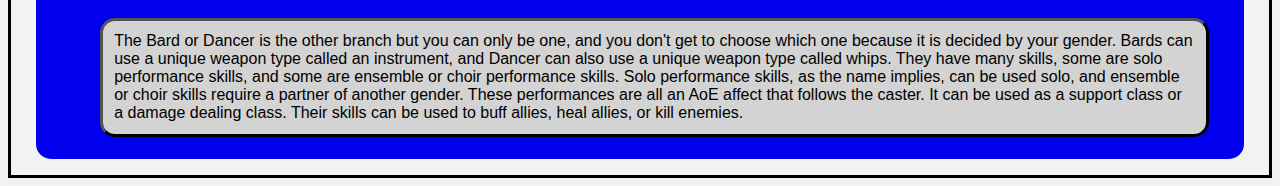
<file: jobs/archer.html>
<!DOCTYPE html>
<html>
  <head>

    <title> Archer </title>

    <link href="../mystyle.css" rel="stylesheet">

  </head>
  <body>

    <div id="home">
      <h1> <a href="../site.html">Ragnarok M Job Classes</a> </h1>
    </div>

    <div id="toc">
      <ul>
        <li><a href="novice.html">Novice</a> </li>
        <li><a href="swordsman.html">Swordsman</a> </li>
        <li><a href="mage.html">Mage</a> </li>
        <li><a href="thief.html">Thief</a> </li>
        <li><a href="archer.html"><b>Archer</b></a> </li>
        <li><a href="acolyte.html">Acolyte</a> </li>
        <li><a href="merchant.html">Merchant</a> </li>   <br>
        <li><a href="doram.html">Witch (Doram Race)</a> </li>
      </ul>
    </div>
<!-- Archer -->
    <div id="archer">
      <h2> <a href="https://www.romcodex.com/job/41/" target="_blank" id="jobh2">Archer</a> </h2>

      <p>
        Archers are ranged physical damage, and they can equip bows. They use auto attacks, and it is very simple class.
      </p>

      <h3> Archer Branches </h3>

      <ul>

        <img src="../img/sh.png" alt="text" class="t4pic">

        <li> <a href="https://www.romcodex.com/job/42/" target="_blank">Hunter</a> </li>
        <ul>
          <li> <a href="https://www.romcodex.com/job/43/" target="_blank">Sniper</a> </li>
          <li> <a href="https://www.romcodex.com/job/44/" target="_blank">Ranger</a> </li>
          <li> <a href="https://www.romcodex.com/job/45/" target="_blank">Stellar Hunter</a> (SH) </li>
        </ul>
        <p>
          Archers are given a falcon when they advance to Hunter. They have 3 different types of builds,
          they can use auto attacks (ADL build), they can also control the falcon (Beast Build), and they can also lay traps (Trapper Build).
          All three of them uses bows but each of them are used in a different way. Hunters are given a skill which can reveal hiding enemies too.
          Once you become a ranger, you can also exchange your falcon for a wolf, called a Warg. It does exactly what a falcon can do,
          but with the new ranger skills, a Warg is required to use some of the skills, like Warf Rider, where you can ride your new wolf.
          Trappers are also useful against hiding enemies, since even though the person is hiding, they are still walking and if they walk onto a trap, it will activate/detonate.
        </p>

        <img src="../img/solun.png" alt="text" class="t4pic">

        <li> <a href="https://www.romcodex.com/job/102/" target="_blank">Bard</a>/<a href="https://www.romcodex.com/job/112/" target="_blank">Dancer</a> </li>
        <ul>
          <li> <a href="https://www.romcodex.com/job/103/" target="_blank">Clown</a>/<a href="https://www.romcodex.com/job/113/" target="_blank">Gypsy</a> </li>
          <li> <a href="https://www.romcodex.com/job/104/" target="_blank">Minstrel</a>/<a href="https://www.romcodex.com/job/114/" target="_blank">Wanderer</a> </li>
          <li> <a href="https://www.romcodex.com/job/105/" target="_blank">Solar Trouvere</a>/<a href="https://www.romcodex.com/job/115/" target="_blank">Luna Danseuse</a> </li>
        </ul>
        <p>
          The Bard or Dancer is the other branch but you can only be one, and you don't get to choose which one because it is decided by your gender.
          Bards can use a unique weapon type called an instrument, and Dancer can also use a unique weapon type called whips.
          They have many skills, some are solo performance skills, and some are ensemble or choir performance skills.
          Solo performance skills, as the name implies, can be used solo, and ensemble or choir skills require a partner of another gender.
          These performances are all an AoE affect that follows the caster. It can be used as a support class or a damage dealing class.
          Their skills can be used to buff allies, heal allies, or kill enemies.
        </p>
      </ul>
    </div>

  </body>
</html>
</file>
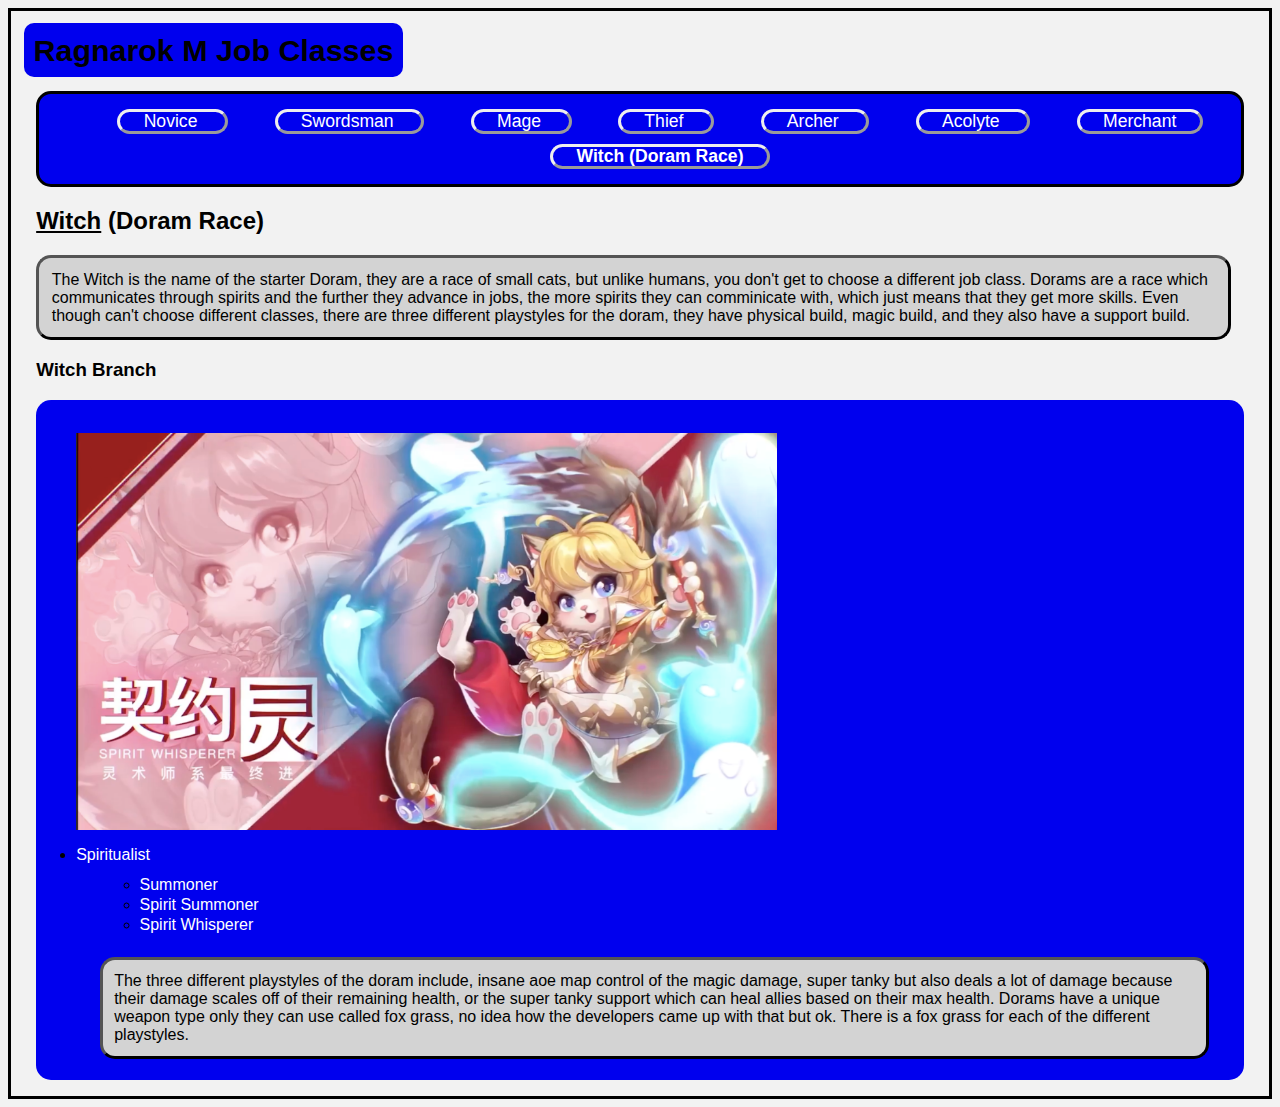
<file: jobs/doram.html>
<!DOCTYPE html>
<html>
  <head>

    <title> Doram </title>

    <link href="../mystyle.css" rel="stylesheet">

  </head>
  <body>

    <div id="home">
      <h1> <a href="../site.html">Ragnarok M Job Classes</a> </h1>
    </div>

    <div id="toc">
      <ul>
        <li><a href="novice.html">Novice</a> </li>
        <li><a href="swordsman.html">Swordsman</a> </li>
        <li><a href="mage.html">Mage</a> </li>
        <li><a href="thief.html">Thief</a> </li>
        <li><a href="archer.html">Archer</a> </li>
        <li><a href="acolyte.html">Acolyte</a> </li>
        <li><a href="merchant.html">Merchant</a> </li>   <br>
        <li><a href="doram.html"><b>Witch (Doram Race)</b></a> </li>
      </ul>
    </div>
<!-- Doram -->
    <div id="doram">
      <h2> <a href="https://www.romcodex.com/job/151/" target="_blank" id="jobh2">Witch</a> (Doram Race) </h2>

      <p>
        The Witch is the name of the starter Doram, they are a race of small cats, but unlike humans, you don't get to choose a different job class.
        Dorams are a race which communicates through spirits and the further they advance in jobs, the more spirits they can comminicate with, which just means that they get more skills.
        Even though can't choose different classes, there are three different playstyles for the doram, they have physical build, magic build, and they also have a support build.
      </p>

      <h3> Witch Branch </h3>

      <ul>

        <img src="../img/doram.png" alt="text" class="t4pic">

        <li> <a href="https://www.romcodex.com/job/152/" target="_blank">Spiritualist</a> </li>
        <ul>
          <li> <a href="https://www.romcodex.com/job/153/" target="_blank">Summoner</a> </li>
          <li> <a href="https://www.romcodex.com/job/154/" target="_blank">Spirit Summoner</a> </li>
          <li> <a href="https://www.romcodex.com/job/155/" target="_blank">Spirit Whisperer</a> </li>
        </ul>
        <p>
          The three different playstyles of the doram include, insane aoe map control of the magic damage,
          super tanky but also deals a lot of damage because their damage scales off of their remaining health, or the super tanky support which can heal allies based on their max health.
          Dorams have a unique weapon type only they can use called fox grass, no idea how the developers came up with that but ok.
          There is a fox grass for each of the different playstyles.
        </p>
      </ul>
    </div>


  </body>
</html>
</file>
<file: mystyle.css>
body {
  background-color: #f2f2f2;
  font-family: helvetica, arial, sans-serif;
  border-style: solid;
  border-color: black;
}

h2,h3 {
  margin-left: 2%;
}

#home a, a:visited {
  border-radius: 10px;
  padding: 10px;
  margin-left: 1%;
  background-color: #0000ee;
  color: black;
  text-decoration: none;
  font-size: .95em;
}

p {
  border-radius: 15px;
  margin: 1%;
  padding: 1%;
  background-color: lightgray;
  color: black;
  border-style: outset;
  border-color: black;
  margin-left: 2%;
  margin-right: 3%;
}

a {
  color: white;
  text-decoration: none;
}

a:visited {
  color: white;
  text-decoration: none;
}

ul{
  background-color: #0000ee;
  border-radius: 15px;
  margin-left: 2%;
  margin-right: 2%;
  padding-top: 10px;
  padding-bottom: 10px;
}

li {
  padding-top: 1px;
  padding-bottom: 1px;
}

#toc {

}

#toc ul {
  border-style: solid;
  border
  border-radius: 25px;
  text-align: center;
}

#toc li {
  display: inline;
  border-radius: 20px;
  border-style: outset;
  line-height: 2;
  width: auto;
  padding-left: 2%;
  padding-right: 2%;
  margin-left: 2%;
  margin-right: 2%;
}

#toc a {
  font-size: 1.1em;
}

#jobtree {
  display: inline-block;
  width: 80%;
  padding: 1%;
  padding-left: 9%;
  padding-right: 9%;
}


.t4pic {
  margin-top: 2%;
  margin-bottom: 1%;
  width: 60%;
}

#jobh2 {
  color: black;
  text-decoration: underline;
}
</file>
<file: final.css>
body {
  color: white;
  background-color: black;
  font-family: helvetica, arial, sans-serif;
}

h1 {
  margin-left:1%;
}

h3 {
  margin-left: 2%;
}

p {
  margin-left: 3%;
  margin-right: 4%;
}

ul{
  margin-left: 1%;
}

table {
  margin-left: 3%;
}

a, a:visited{
  color: white;
}
</file>
